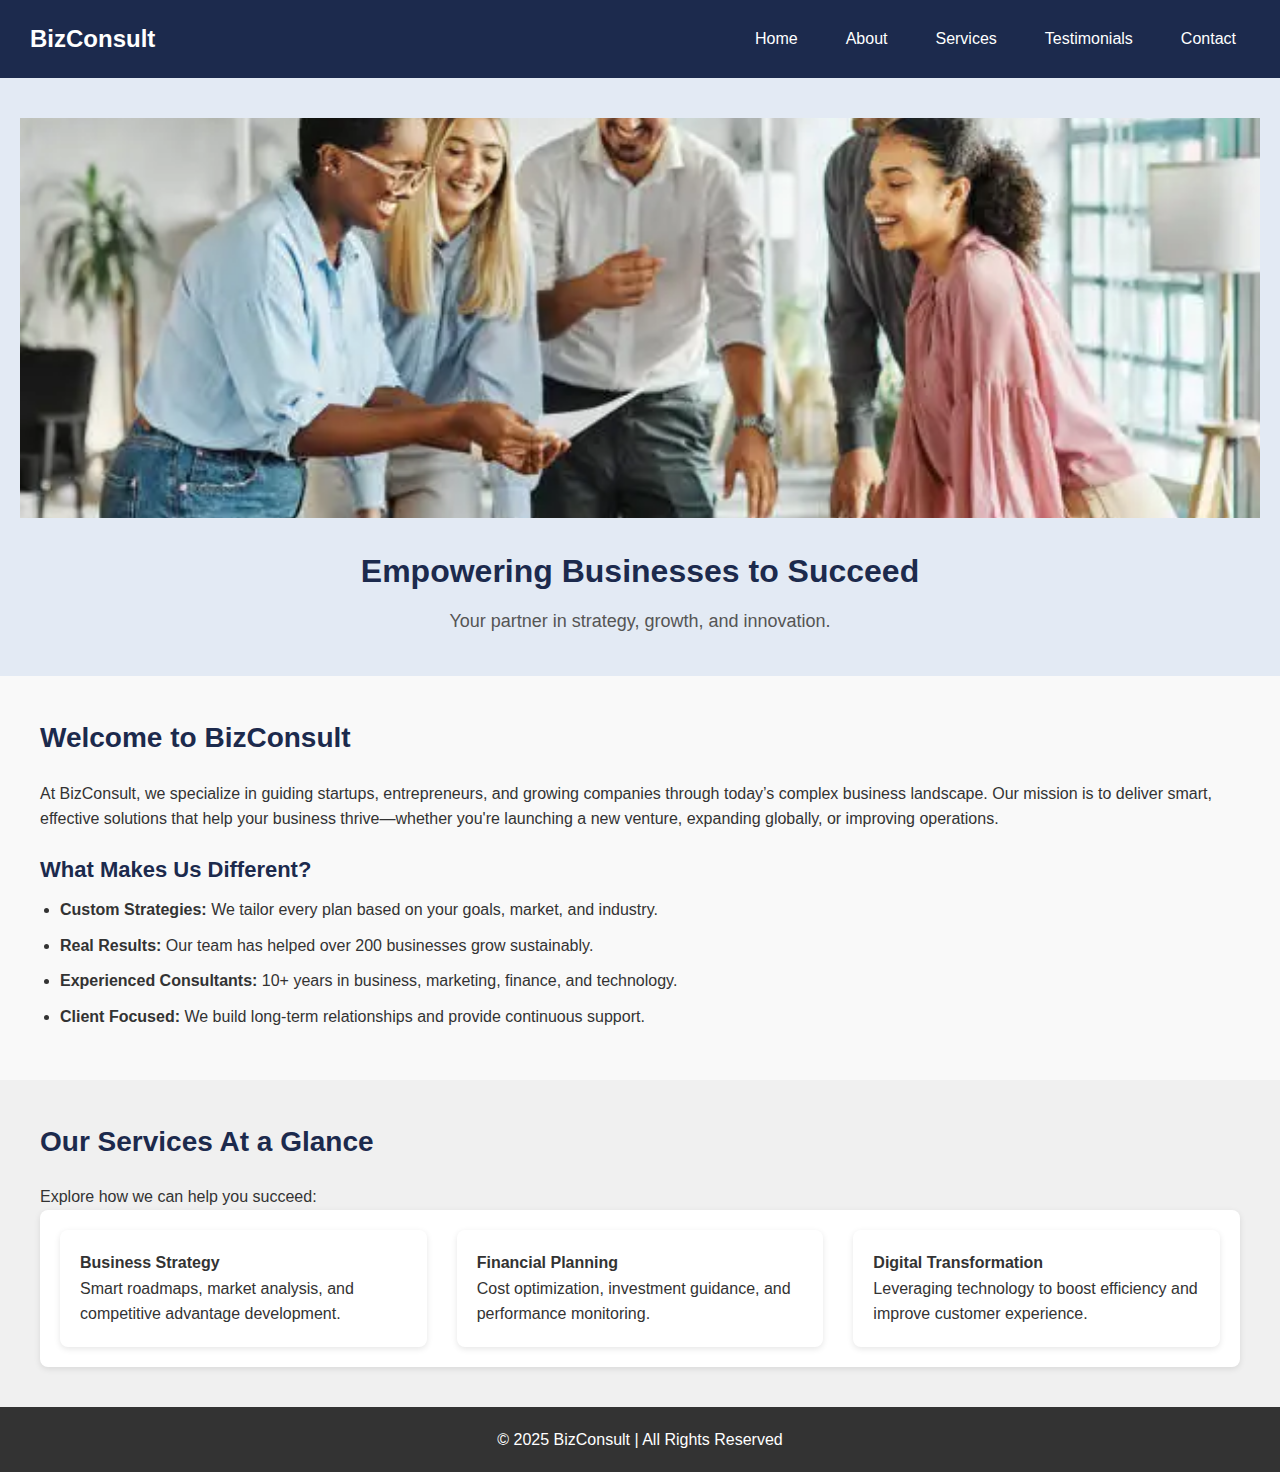
<file: index.html>
<!DOCTYPE html>
<html>
<head>
  <title>BizConsult - Business Consultancy</title>
  <link rel="stylesheet" href="style.css">
</head>
<body>

  <nav>
    <h1>BizConsult</h1>
    <ul>
      <li><a href="index.html">Home</a></li>
      <li><a href="about.html">About</a></li>
      <li><a href="services.html">Services</a></li>
      <li><a href="testimonials.html">Testimonials</a></li>
      <li><a href="contact.html">Contact</a></li>
    </ul>
  </nav>

  <header style="text-align: center;">
    <img src="images/hero.jpg" alt="Business Banner" style="width: 100%; max-height: 400px; object-fit: cover;">
    <h2>Empowering Businesses to Succeed</h2>
    <p style="font-size: 18px;">Your partner in strategy, growth, and innovation.</p>
  </header>

  <section style="padding: 40px;">
    <h2>Welcome to BizConsult</h2>
    <p>At BizConsult, we specialize in guiding startups, entrepreneurs, and growing companies through today’s complex business landscape. Our mission is to deliver smart, effective solutions that help your business thrive—whether you're launching a new venture, expanding globally, or improving operations.</p>

    <h3>What Makes Us Different?</h3>
    <ul>
      <li><strong>Custom Strategies:</strong> We tailor every plan based on your goals, market, and industry.</li>
      <li><strong>Real Results:</strong> Our team has helped over 200 businesses grow sustainably.</li>
      <li><strong>Experienced Consultants:</strong> 10+ years in business, marketing, finance, and technology.</li>
      <li><strong>Client Focused:</strong> We build long-term relationships and provide continuous support.</li>
    </ul>
  </section>

  <section style="background-color: #f0f0f0; padding: 40px;">
    <h2>Our Services At a Glance</h2>
    <p>Explore how we can help you succeed:</p>
    <div style="display: flex; gap: 30px; flex-wrap: wrap;">
      <div style="flex: 1; min-width: 250px;">
        <h4>Business Strategy</h4>
        <p>Smart roadmaps, market analysis, and competitive advantage development.</p>
      </div>
      <div style="flex: 1; min-width: 250px;">
        <h4>Financial Planning</h4>
        <p>Cost optimization, investment guidance, and performance monitoring.</p>
      </div>
      <div style="flex: 1; min-width: 250px;">
        <h4>Digital Transformation</h4>
        <p>Leveraging technology to boost efficiency and improve customer experience.</p>
      </div>
    </div>
  </section>

  <footer style="background-color: #333; color: white; padding: 20px; text-align: center;">
    <p>&copy; 2025 BizConsult | All Rights Reserved</p>
  </footer>

</body>
</html>
</file>
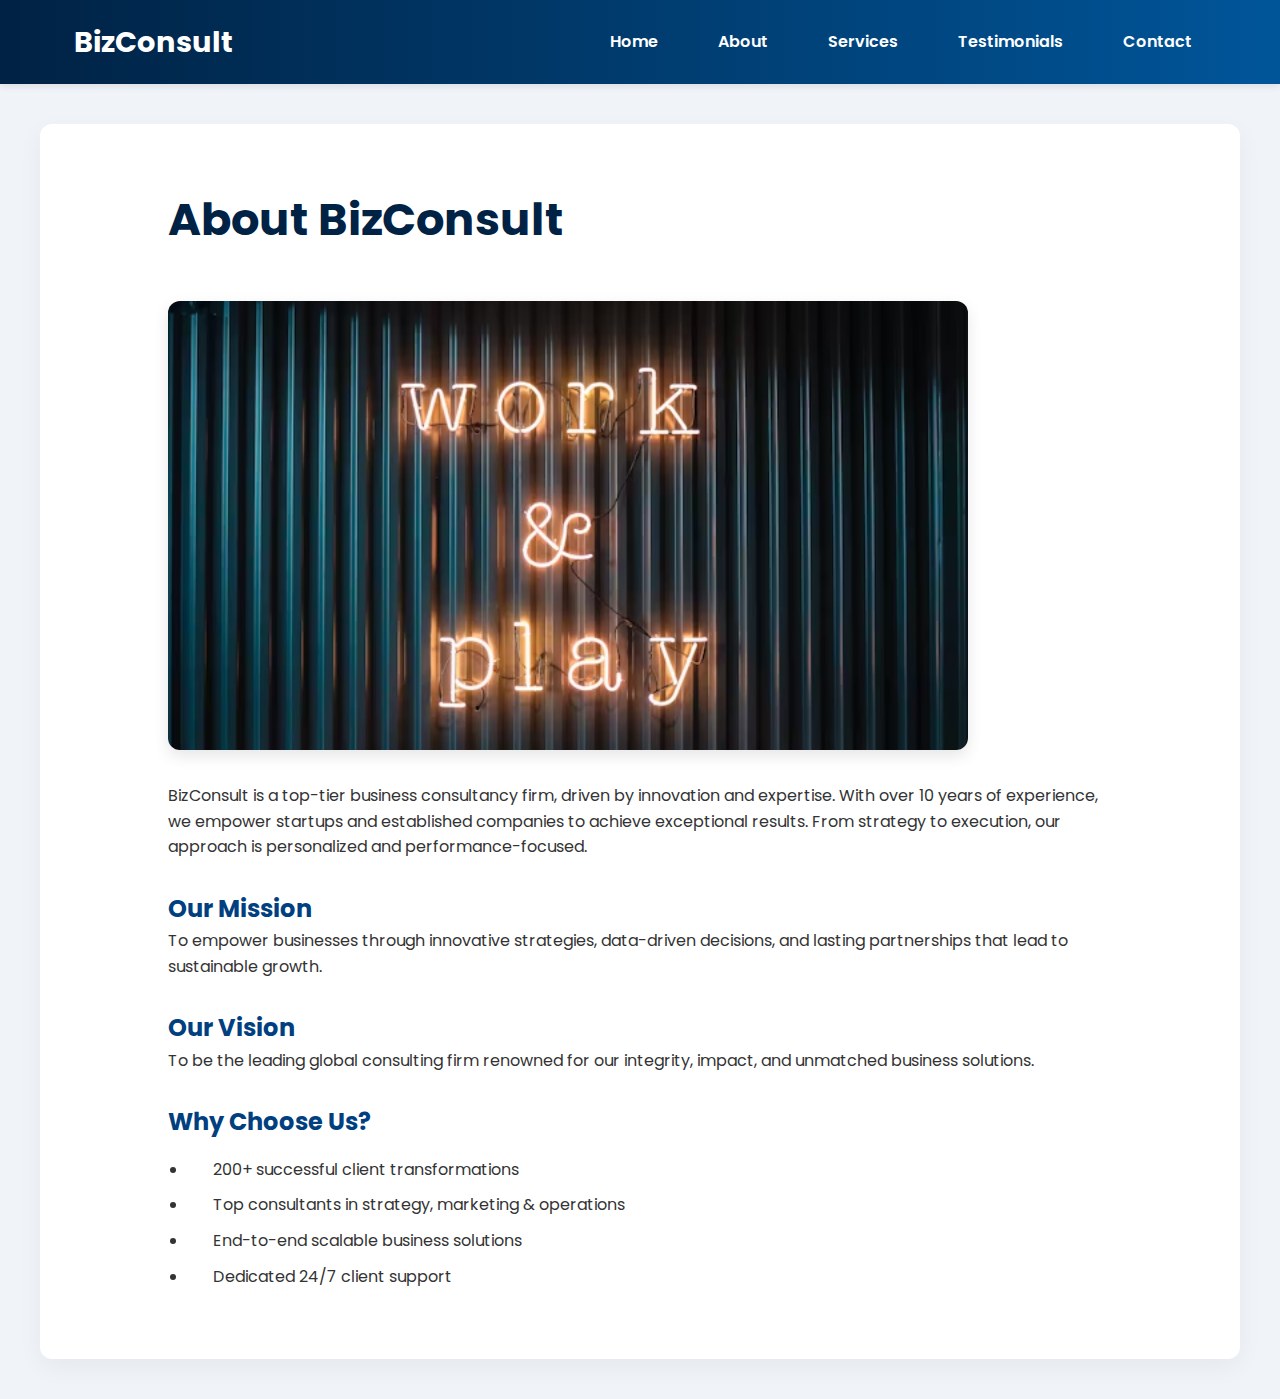
<file: about.html>
<!DOCTYPE html>
<html lang="en">
<head>
  <meta charset="UTF-8" />
  <meta name="viewport" content="width=device-width, initial-scale=1.0"/>
  <title>About Us - BizConsult</title>
  <link rel="stylesheet" href="style.css" />
  <link href="https://fonts.googleapis.com/css2?family=Poppins:wght@400;600&display=swap" rel="stylesheet">
  <style>
    * {
      margin: 0;
      padding: 0;
      box-sizing: border-box;
    }

    body {
      font-family: 'Poppins', sans-serif;
      background: #f0f4f8;
      color: #333;
    }

    nav {
      background: linear-gradient(90deg, #002244, #005599);
      padding: 1.2rem 5%;
      display: flex;
      justify-content: space-between;
      align-items: center;
      color: white;
      box-shadow: 0 2px 8px rgba(0,0,0,0.1);
    }

    nav h1 {
      font-size: 1.8rem;
    }

    nav ul {
      list-style: none;
      display: flex;
      gap: 2rem;
    }

    nav ul li a {
      color: white;
      text-decoration: none;
      font-weight: 600;
      transition: color 0.3s ease;
    }

    nav ul li a:hover {
      color: #00e0ff;
    }

    section {
      padding: 60px 10%;
      background: white;
      border-radius: 12px;
      margin: 40px auto;
      box-shadow: 0 8px 24px rgba(0,0,0,0.05);
      max-width: 1200px;
    }

    section h2 {
      font-size: 2.8rem;
      color: #002244;
      margin-bottom: 20px;
    }

    section img {
      width: 100%;
      max-width: 800px;
      border-radius: 12px;
      box-shadow: 0 6px 16px rgba(0,0,0,0.1);
      margin: 25px 0;
    }

    section h3 {
      color: #004080;
      margin-top: 30px;
      font-size: 1.5rem;
    }

    section ul {
      margin-top: 15px;
      padding-left: 20px;
    }

    section ul li {
      margin-bottom: 10px;
      position: relative;
      padding-left: 25px;
    }

    section ul li::before {
      content: \"✔\";
      position: absolute;
      left: 0;
      color: #00b894;
      font-weight: bold;
    }

    @media (max-width: 768px) {
      nav {
        flex-direction: column;
        gap: 1rem;
      }

      nav ul {
        flex-direction: column;
        align-items: center;
      }

      section {
        padding: 40px 5%;
      }

      section h2 {
        font-size: 2rem;
      }
    }
  </style>
</head>
<body>

  <nav>
    <h1>BizConsult</h1>
    <ul>
      <li><a href="index.html">Home</a></li>
      <li><a href="about.html">About</a></li>
      <li><a href="services.html">Services</a></li>
      <li><a href="testimonials.html">Testimonials</a></li>
      <li><a href="contact.html">Contact</a></li>
    </ul>
  </nav>

  <section>
    <h2>About BizConsult</h2>
    <img src="images/about.jpg" alt="Our Team">

    <p>BizConsult is a top-tier business consultancy firm, driven by innovation and expertise. With over 10 years of experience, we empower startups and established companies to achieve exceptional results. From strategy to execution, our approach is personalized and performance-focused.</p>

    <h3>Our Mission</h3>
    <p>To empower businesses through innovative strategies, data-driven decisions, and lasting partnerships that lead to sustainable growth.</p>

    <h3>Our Vision</h3>
    <p>To be the leading global consulting firm renowned for our integrity, impact, and unmatched business solutions.</p>

    <h3>Why Choose Us?</h3>
    <ul>
      <li>200+ successful client transformations</li>
      <li>Top consultants in strategy, marketing & operations</li>
      <li>End-to-end scalable business solutions</li>
      <li>Dedicated 24/7 client support</li>
    </ul>
  </section>

</body>
</html>
</file>
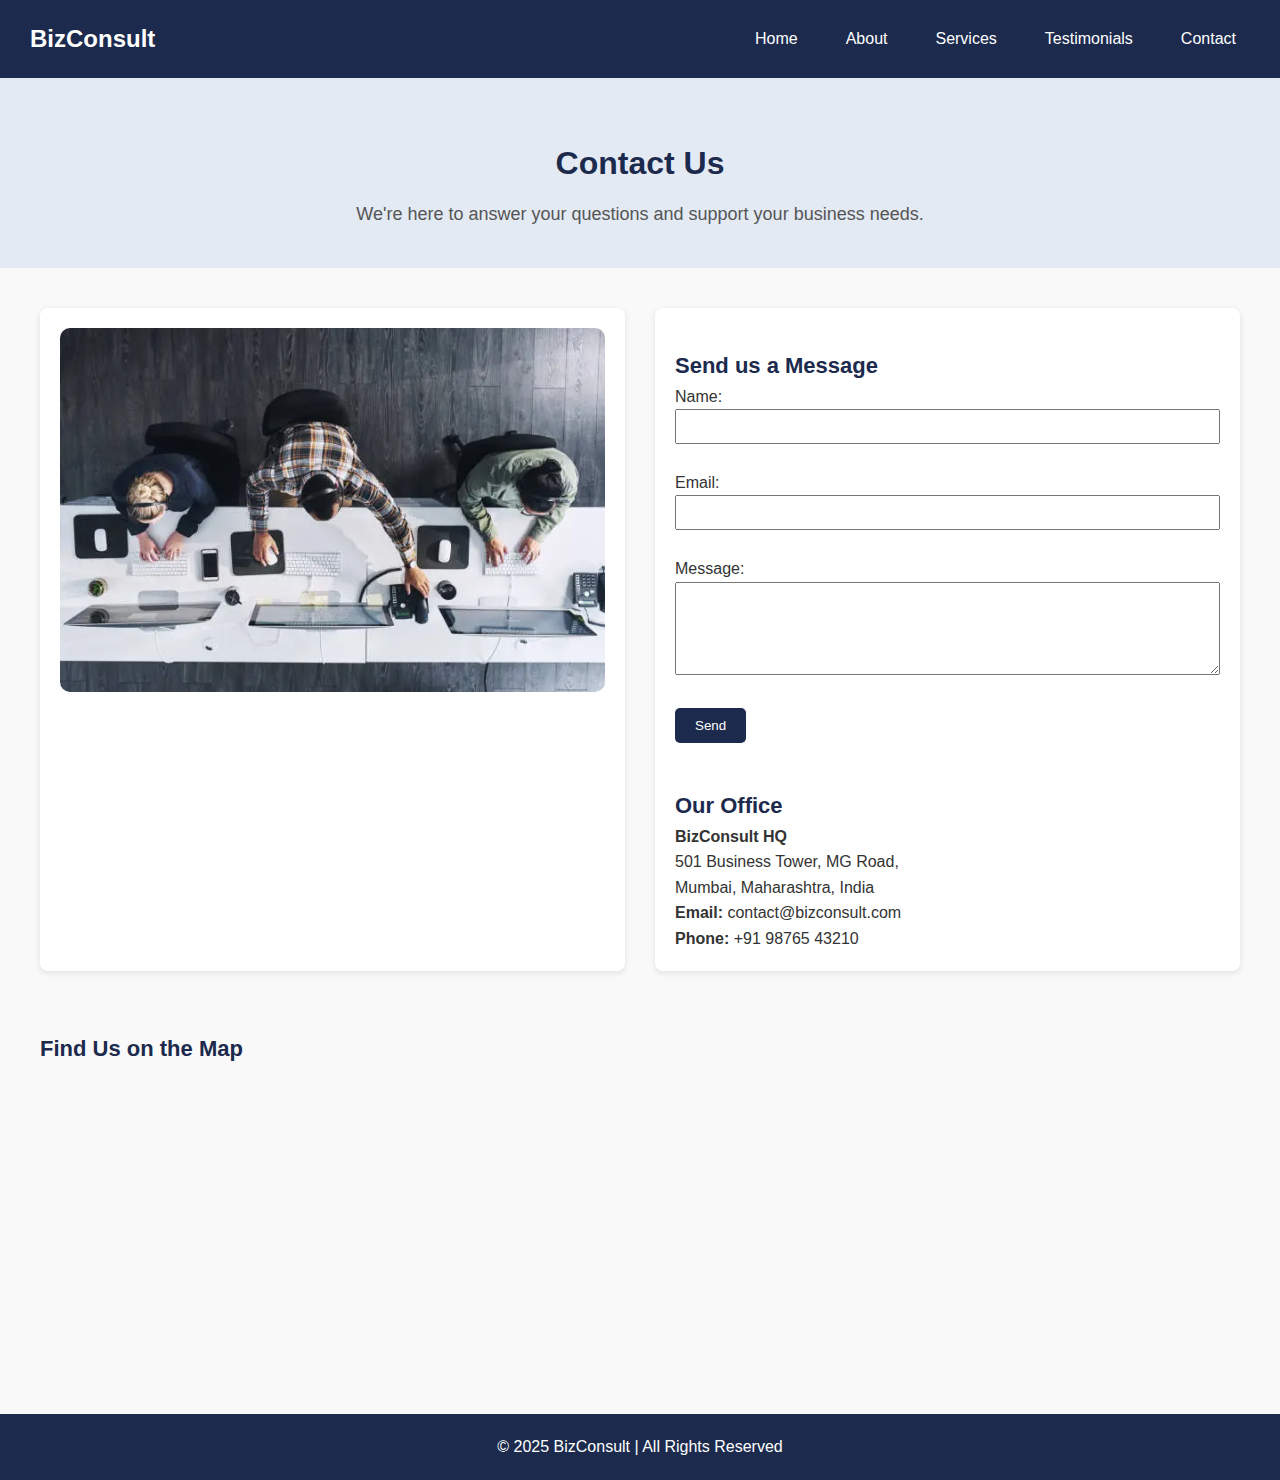
<file: contact.html>
<!DOCTYPE html>
<html>
<head>
  <title>Contact Us - BizConsult</title>
  <link rel="stylesheet" href="style.css">
</head>
<body>

  <nav>
    <h1>BizConsult</h1>
    <ul>
      <li><a href="index.html">Home</a></li>
      <li><a href="about.html">About</a></li>
      <li><a href="services.html">Services</a></li>
      <li><a href="testimonials.html">Testimonials</a></li>
      <li><a href="contact.html">Contact</a></li>
    </ul>
  </nav>

  <header>
    <h2>Contact Us</h2>
    <p>We're here to answer your questions and support your business needs.</p>
  </header>

  <section style="display: flex; flex-wrap: wrap; gap: 30px; padding: 40px;">

    <!-- Left Section: Image -->
    <div style="flex: 1; min-width: 300px;">
      <img src="images/contact.jpg" alt="Contact team" style="width: 100%; border-radius: 10px;">
    </div>

    <!-- Right Section: Form and Info -->
    <div style="flex: 1; min-width: 300px;">
      <h3>Send us a Message</h3>
      <form>
        <label for="name">Name:</label><br>
        <input type="text" id="name" name="name" required style="width: 100%; padding: 8px;"><br><br>

        <label for="email">Email:</label><br>
        <input type="email" id="email" name="email" required style="width: 100%; padding: 8px;"><br><br>

        <label for="message">Message:</label><br>
        <textarea id="message" name="message" rows="5" required style="width: 100%; padding: 8px;"></textarea><br><br>

        <button type="submit" style="padding: 10px 20px; background-color: #1c2a4d; color: white; border: none; border-radius: 5px;">Send</button>
      </form>

      <br>
      <h3>Our Office</h3>
      <p><strong>BizConsult HQ</strong><br>
      501 Business Tower, MG Road,<br>
      Mumbai, Maharashtra, India</p>

      <p><strong>Email:</strong> contact@bizconsult.com<br>
      <strong>Phone:</strong> +91 98765 43210</p>
    </div>
  </section>

  <!-- Google Map -->
  <section style="padding: 0 40px 40px;">
    <h3>Find Us on the Map</h3>
    <iframe src="https://www.google.com/maps/embed?pb=!1m18!1m12!1m3!1d241317.11609947773!2d72.74109920819523!3d19.082197839168364!2m3!1f0!2f0!3f0!3m2!1i1024!2i768!4f13.1!3m3!1m2!1s0x3be7b63d60aa4ab7%3A0x9823134c2acb77f0!2sMumbai%2C%20Maharashtra!5e0!3m2!1sen!2sin!4v1714810122270!5m2!1sen!2sin"
      width="100%" height="300" style="border:0; border-radius: 10px;" allowfullscreen="" loading="lazy"></iframe>
  </section>

  <footer>
    <p>&copy; 2025 BizConsult | All Rights Reserved</p>
  </footer>

</body>
</html>
</file>
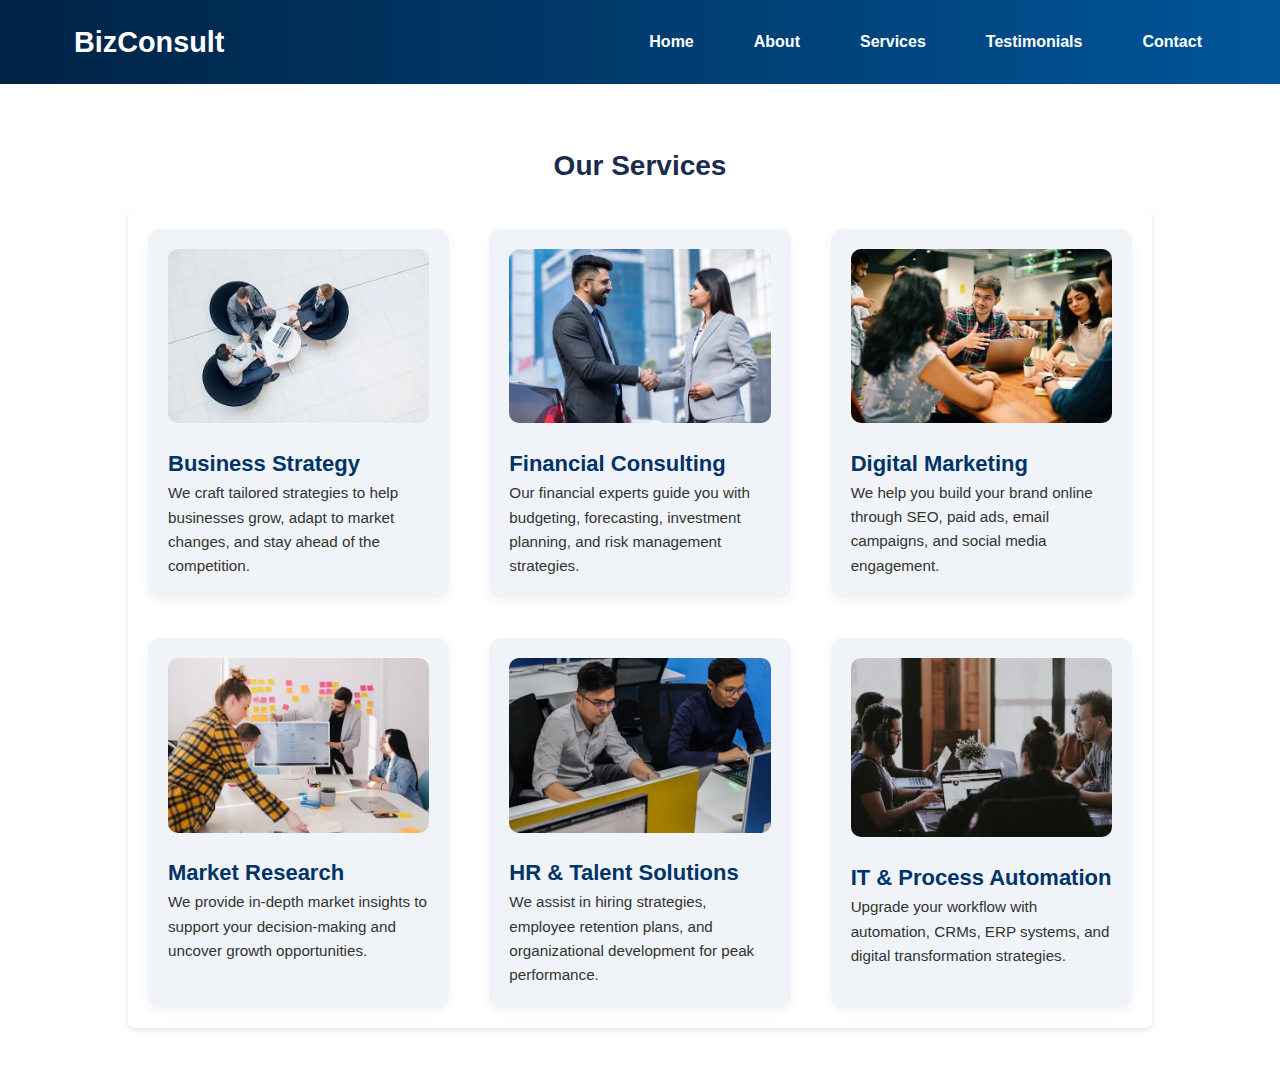
<file: services.html>
<!DOCTYPE html>
<html lang="en">
<head>
  <meta charset="UTF-8" />
  <title>Our Services - BizConsult</title>
  <link rel="stylesheet" href="style.css">
  <style>
    body {
      font-family: 'Segoe UI', Tahoma, Geneva, Verdana, sans-serif;
      margin: 0;
      background: #f7f9fc;
      color: #333;
    }

    nav {
      background: linear-gradient(90deg, #002244, #005599);
      padding: 1.2rem 5%;
      display: flex;
      justify-content: space-between;
      align-items: center;
      color: white;
    }

    nav h1 {
      font-size: 1.8rem;
    }

    nav ul {
      list-style: none;
      display: flex;
      gap: 2rem;
      margin: 0;
      padding: 0;
    }

    nav ul li a {
      color: white;
      text-decoration: none;
      font-weight: bold;
    }

    nav ul li a:hover {
      color: #00e0ff;
    }

    section {
      padding: 60px 10%;
      background-color: white;
    }

    h2 {
      text-align: center;
      font-size: 2.5rem;
      color: #002244;
      margin-bottom: 40px;
    }

    .services-container {
      display: flex;
      flex-wrap: wrap;
      gap: 40px;
      justify-content: space-between;
    }

    .service-card {
      flex: 1 1 30%;
      background: #f0f4f8;
      padding: 20px;
      border-radius: 12px;
      box-shadow: 0 4px 12px rgba(0,0,0,0.05);
      transition: transform 0.3s ease;
    }

    .service-card:hover {
      transform: translateY(-5px);
    }

    .service-card img {
      width: 100%;
      border-radius: 10px;
      margin-bottom: 15px;
    }

    .service-card h3 {
      color: #003366;
      margin-top: 0;
    }

    .service-card p {
      font-size: 0.95rem;
      line-height: 1.6;
    }

    @media (max-width: 768px) {
      .services-container {
        flex-direction: column;
      }

      .service-card {
        flex: 1 1 100%;
      }
    }
  </style>
</head>
<body>

  <nav>
    <h1>BizConsult</h1>
    <ul>
      <li><a href="index.html">Home</a></li>
      <li><a href="about.html">About</a></li>
      <li><a href="services.html">Services</a></li>
      <li><a href="testimonials.html">Testimonials</a></li>
      <li><a href="contact.html">Contact</a></li>
    </ul>
  </nav>

  <section>
    <h2>Our Services</h2>
    <div class="services-container">

      <div class="service-card">
        <img src="images/service1.jpg" alt="Business Strategy">
        <h3>Business Strategy</h3>
        <p>We craft tailored strategies to help businesses grow, adapt to market changes, and stay ahead of the competition.</p>
      </div>

      <div class="service-card">
        <img src="images/service2.jpg" alt="Financial Consulting">
        <h3>Financial Consulting</h3>
        <p>Our financial experts guide you with budgeting, forecasting, investment planning, and risk management strategies.</p>
      </div>

      <div class="service-card">
        <img src="images/service3.jpg" alt="Digital Marketing">
        <h3>Digital Marketing</h3>
        <p>We help you build your brand online through SEO, paid ads, email campaigns, and social media engagement.</p>
      </div>

      <div class="service-card">
        <img src="images/service4.jpg" alt="Market Research">
        <h3>Market Research</h3>
        <p>We provide in-depth market insights to support your decision-making and uncover growth opportunities.</p>
      </div>

      <div class="service-card">
        <img src="images/service5.jpg" alt="HR Consulting">
        <h3>HR & Talent Solutions</h3>
        <p>We assist in hiring strategies, employee retention plans, and organizational development for peak performance.</p>
      </div>

      <div class="service-card">
        <img src="images/service6.jpg" alt="IT & Automation">
        <h3>IT & Process Automation</h3>
        <p>Upgrade your workflow with automation, CRMs, ERP systems, and digital transformation strategies.</p>
      </div>

    </div>
  </section>

</body>
</html>
</file>
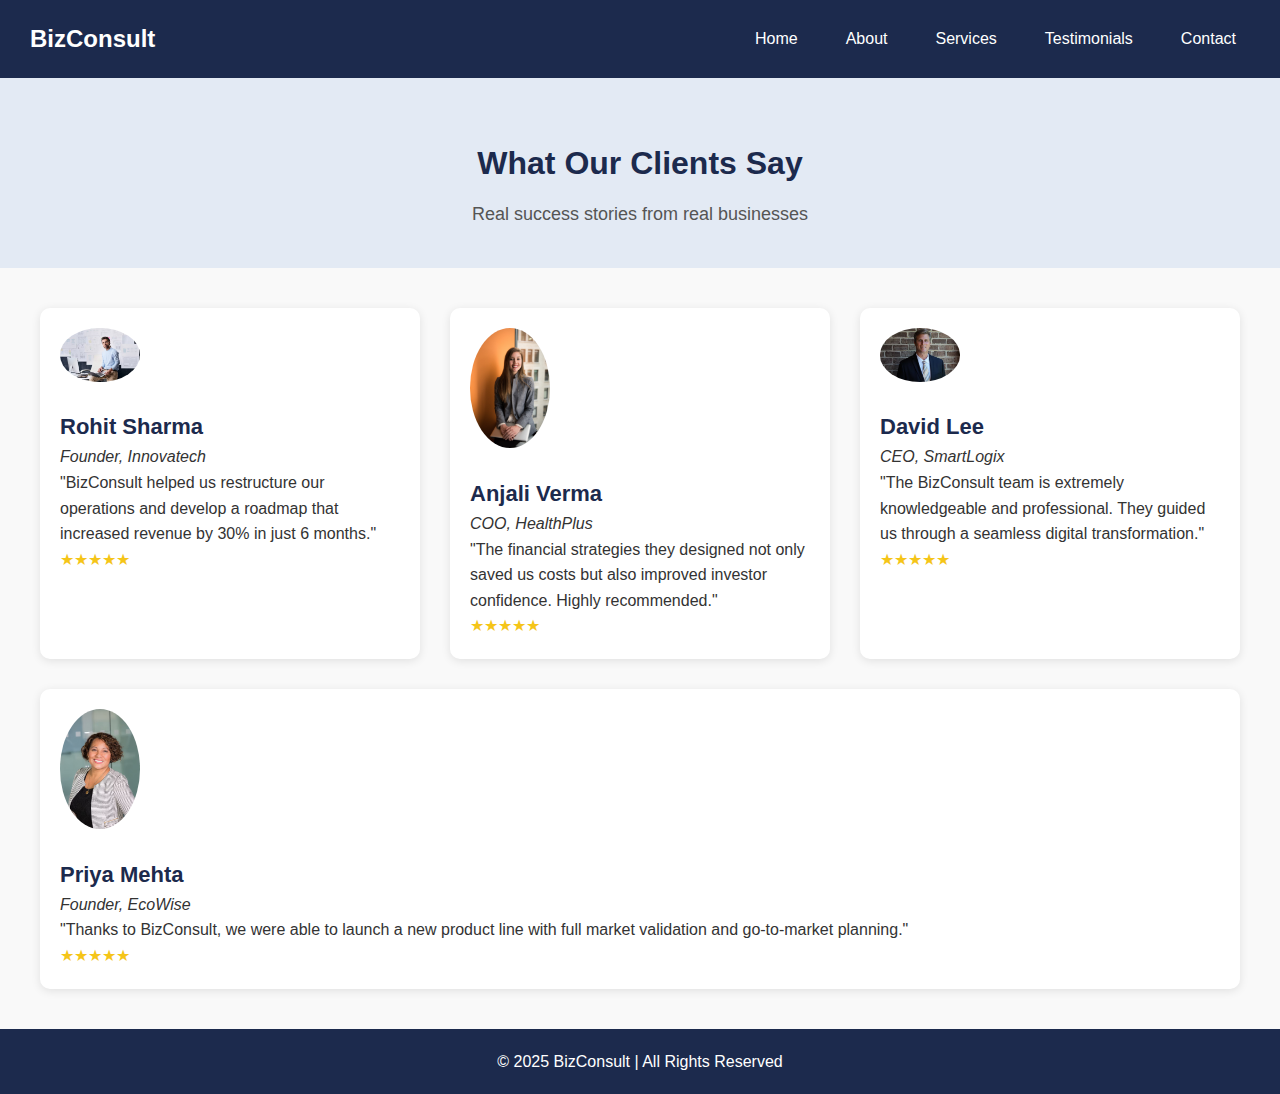
<file: testimonials.html>
<!DOCTYPE html>
<html>
<head>
  <title>Testimonials - BizConsult</title>
  <link rel="stylesheet" href="style.css">
</head>
<body>

  <nav>
    <h1>BizConsult</h1>
    <ul>
      <li><a href="index.html">Home</a></li>
      <li><a href="about.html">About</a></li>
      <li><a href="services.html">Services</a></li>
      <li><a href="testimonials.html">Testimonials</a></li>
      <li><a href="contact.html">Contact</a></li>
    </ul>
  </nav>

  <header>
    <h2>What Our Clients Say</h2>
    <p>Real success stories from real businesses</p>
  </header>

  <section style="padding: 40px; display: flex; flex-wrap: wrap; gap: 30px;">

    <!-- Testimonial Card -->
    <div style="flex: 1; min-width: 280px; background: white; padding: 20px; border-radius: 10px; box-shadow: 0 2px 10px rgba(0,0,0,0.1);">
      <img src="images/client1.jpg" alt="Client 1" style="width: 80px; border-radius: 50%;">
      <h3>Rohit Sharma</h3>
      <p><i>Founder, Innovatech</i></p>
      <p>"BizConsult helped us restructure our operations and develop a roadmap that increased revenue by 30% in just 6 months."</p>
      <p style="color: #f5c518;">★★★★★</p>
    </div>

    <!-- Testimonial Card -->
    <div style="flex: 1; min-width: 280px; background: white; padding: 20px; border-radius: 10px; box-shadow: 0 2px 10px rgba(0,0,0,0.1);">
      <img src="images/client2.jpg" alt="Client 2" style="width: 80px; border-radius: 50%;">
      <h3>Anjali Verma</h3>
      <p><i>COO, HealthPlus</i></p>
      <p>"The financial strategies they designed not only saved us costs but also improved investor confidence. Highly recommended."</p>
      <p style="color: #f5c518;">★★★★★</p>
    </div>

    <!-- Testimonial Card -->
    <div style="flex: 1; min-width: 280px; background: white; padding: 20px; border-radius: 10px; box-shadow: 0 2px 10px rgba(0,0,0,0.1);">
      <img src="images/client3.jpg" alt="Client 3" style="width: 80px; border-radius: 50%;">
      <h3>David Lee</h3>
      <p><i>CEO, SmartLogix</i></p>
      <p>"The BizConsult team is extremely knowledgeable and professional. They guided us through a seamless digital transformation."</p>
      <p style="color: #f5c518;">★★★★★</p>
    </div>

    <!-- More Testimonials -->
    <div style="flex: 1; min-width: 280px; background: white; padding: 20px; border-radius: 10px; box-shadow: 0 2px 10px rgba(0,0,0,0.1);">
      <img src="images/client4.jpg" alt="Client 4" style="width: 80px; border-radius: 50%;">
      <h3>Priya Mehta</h3>
      <p><i>Founder, EcoWise</i></p>
      <p>"Thanks to BizConsult, we were able to launch a new product line with full market validation and go-to-market planning."</p>
      <p style="color: #f5c518;">★★★★★</p>
    </div>

  </section>

  <footer>
    <p>&copy; 2025 BizConsult | All Rights Reserved</p>
  </footer>

</body>
</html>
</file>
<file: style.css>
/* Reset default browser styles */
* {
    margin: 0;
    padding: 0;
    box-sizing: border-box;
  }
  
  body {
    font-family: 'Segoe UI', Tahoma, Geneva, Verdana, sans-serif;
    line-height: 1.6;
    background-color: #f9f9f9;
    color: #333;
  }
  
  /* Navigation Bar */
  nav {
    background-color: #1c2a4d;
    color: white;
    padding: 20px;
    display: flex;
    justify-content: space-between;
    align-items: center;
    flex-wrap: wrap;
  }
  
  nav h1 {
    font-size: 24px;
    margin-left: 10px;
  }
  
  nav ul {
    list-style: none;
    display: flex;
    gap: 20px;
    margin-right: 10px;
  }
  
  nav ul li a {
    color: white;
    text-decoration: none;
    padding: 8px 14px;
    border-radius: 5px;
    transition: background-color 0.3s;
  }
  
  nav ul li a:hover {
    background-color: #324979;
  }
  
  /* Header Banner */
  header {
    padding: 40px 20px;
    background-color: #e3eaf4;
    text-align: center;
  }
  
  header h2 {
    margin-top: 20px;
    font-size: 32px;
    color: #1c2a4d;
  }
  
  header p {
    font-size: 18px;
    color: #555;
    margin-top: 10px;
  }
  
  /* Sections */
  section {
    padding: 40px 20px;
  }
  
  section h2 {
    font-size: 28px;
    margin-bottom: 20px;
    color: #1c2a4d;
  }
  
  section h3 {
    margin-top: 20px;
    font-size: 22px;
    color: #1c2a4d;
  }
  
  section ul {
    margin-top: 10px;
    padding-left: 20px;
  }
  
  section ul li {
    margin-bottom: 10px;
  }
  
  section div {
    background-color: white;
    border-radius: 8px;
    padding: 20px;
    box-shadow: 0 2px 6px rgba(0,0,0,0.1);
  }
  
  /* Footer */
  footer {
    background-color: #1c2a4d;
    color: white;
    text-align: center;
    padding: 20px;
  }
</file>
